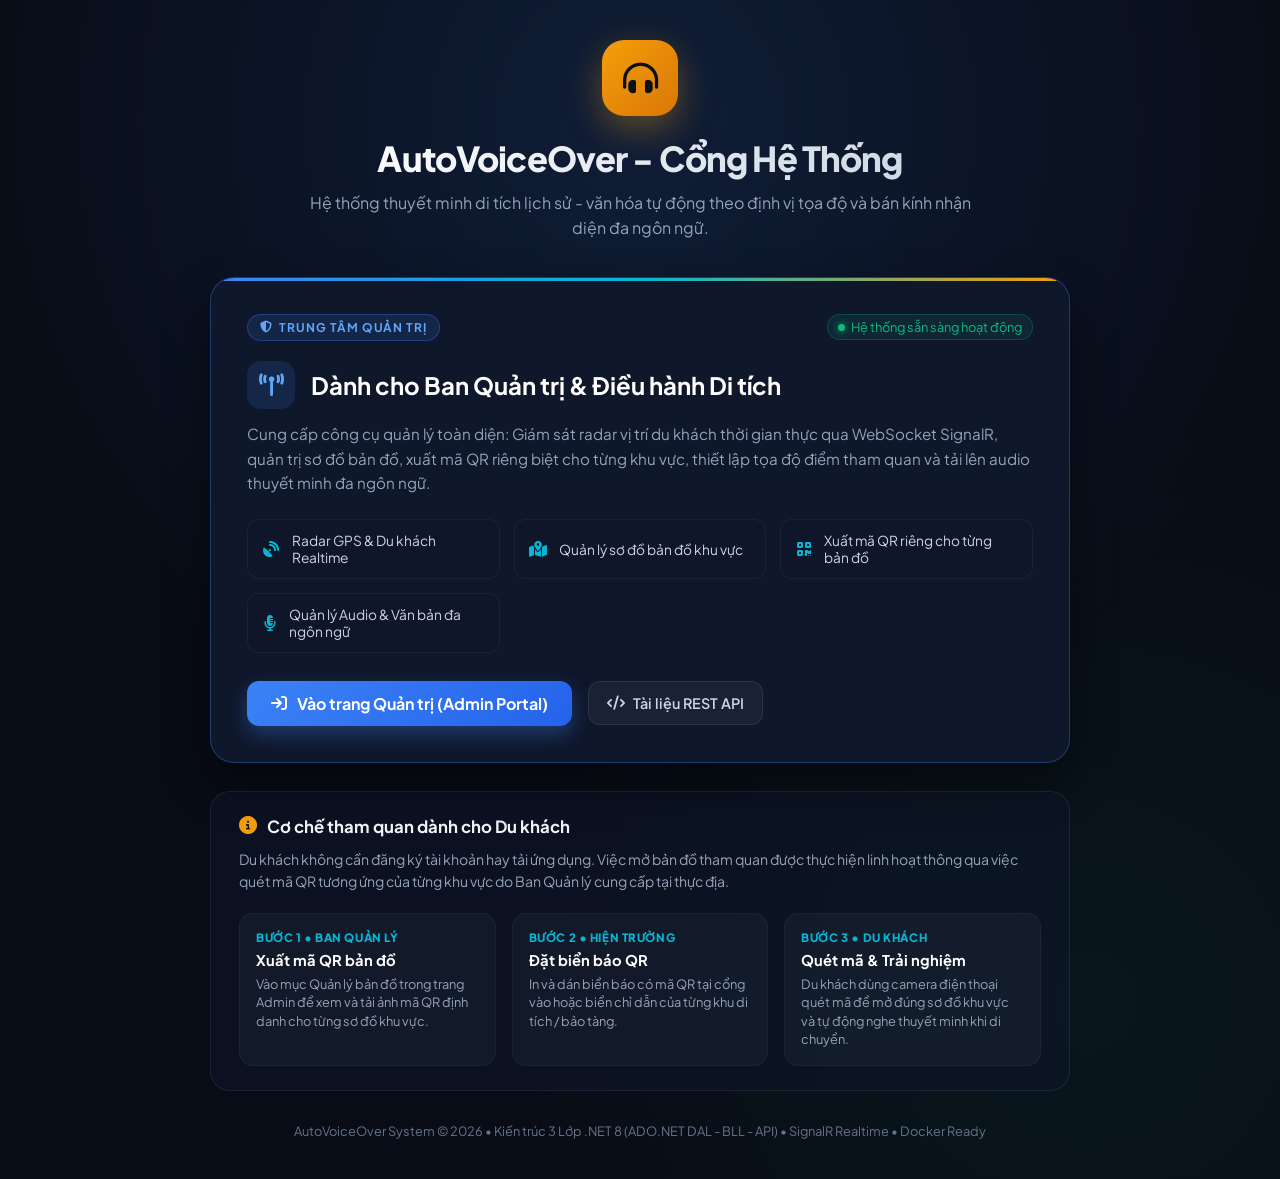
<file: src/AutoVoiceOver.Api/wwwroot/index.html>
<!DOCTYPE html>
<html lang="vi">
<head>
    <meta charset="UTF-8">
    <meta name="viewport" content="width=device-width, initial-scale=1.0">
    <title>AutoVoiceOver - Cổng Điều Hành & Quản Trị Hệ Thống</title>
    <!-- Google Fonts: Plus Jakarta Sans -->
    <link rel="preconnect" href="https://fonts.googleapis.com">
    <link rel="preconnect" href="https://fonts.gstatic.com" crossorigin>
    <link href="https://fonts.googleapis.com/css2?family=Plus+Jakarta+Sans:wght@300;400;500;600;700;800&display=swap" rel="stylesheet">
    <!-- FontAwesome 6.5.1 -->
    <link rel="stylesheet" href="https://cdnjs.cloudflare.com/ajax/libs/font-awesome/6.5.1/css/all.min.css">
    <style>
        :root {
            --bg-main: #080C16;
            --bg-card: #0F172A;
            --bg-card-hover: #131E35;
            --primary: #3B82F6;
            --primary-hover: #2563EB;
            --accent-gold: #F59E0B;
            --accent-cyan: #06B6D4;
            --accent-emerald: #10B981;
            --text-main: #F8FAFC;
            --text-muted: #94A3B8;
            --border-color: rgba(255, 255, 255, 0.08);
            --border-highlight: rgba(59, 130, 246, 0.35);
        }
        * { box-sizing: border-box; margin: 0; padding: 0; }
        body {
            font-family: 'Plus Jakarta Sans', system-ui, sans-serif;
            background-color: var(--bg-main);
            color: var(--text-main);
            min-height: 100vh;
            display: flex;
            flex-direction: column;
            align-items: center;
            justify-content: center;
            padding: 2.5rem 1.25rem;
            background-image: 
                radial-gradient(circle at 50% 10%, rgba(59, 130, 246, 0.15) 0%, transparent 55%),
                radial-gradient(circle at 85% 85%, rgba(16, 185, 129, 0.06) 0%, transparent 40%);
        }
        .portal-container {
            width: 100%;
            max-width: 860px;
            display: flex;
            flex-direction: column;
            align-items: center;
        }
        .portal-header {
            text-align: center;
            margin-bottom: 2.25rem;
            max-width: 680px;
        }
        .portal-logo-icon {
            width: 76px;
            height: 76px;
            border-radius: 22px;
            background: linear-gradient(135deg, var(--accent-gold) 0%, #D97706 100%);
            display: inline-flex;
            align-items: center;
            justify-content: center;
            font-size: 2.2rem;
            color: #0b0f19;
            margin-bottom: 1.25rem;
            box-shadow: 0 12px 35px rgba(245, 158, 11, 0.35);
        }
        .portal-header h1 {
            font-size: 2.15rem;
            font-weight: 800;
            letter-spacing: -0.025em;
            margin-bottom: 0.6rem;
            background: linear-gradient(to right, #FFFFFF, #CBD5E1);
            -webkit-background-clip: text;
            -webkit-text-fill-color: transparent;
        }
        .portal-header p {
            font-size: 1rem;
            color: var(--text-muted);
            line-height: 1.6;
        }

        /* Card Quản Trị Trung Tâm */
        .admin-main-card {
            background: var(--bg-card);
            border: 1px solid var(--border-highlight);
            border-radius: 24px;
            padding: 2.25rem;
            width: 100%;
            margin-bottom: 1.75rem;
            box-shadow: 0 20px 45px rgba(0, 0, 0, 0.45);
            position: relative;
            overflow: hidden;
            transition: all 0.3s ease;
        }
        .admin-main-card::before {
            content: '';
            position: absolute;
            top: 0;
            left: 0;
            right: 0;
            height: 3px;
            background: linear-gradient(90deg, var(--primary), var(--accent-cyan), var(--accent-gold));
        }
        .admin-card-header {
            display: flex;
            align-items: center;
            justify-content: space-between;
            margin-bottom: 1.25rem;
            flex-wrap: wrap;
            gap: 0.75rem;
        }
        .badge-admin {
            display: inline-flex;
            align-items: center;
            gap: 6px;
            background: rgba(59, 130, 246, 0.15);
            color: #60A5FA;
            border: 1px solid rgba(59, 130, 246, 0.3);
            font-size: 0.75rem;
            font-weight: 700;
            text-transform: uppercase;
            letter-spacing: 0.08em;
            padding: 5px 12px;
            border-radius: 9999px;
        }
        .system-status-indicator {
            display: inline-flex;
            align-items: center;
            gap: 6px;
            font-size: 0.8rem;
            color: var(--accent-emerald);
            background: rgba(16, 185, 129, 0.1);
            padding: 4px 10px;
            border-radius: 9999px;
            border: 1px solid rgba(16, 185, 129, 0.25);
        }
        .status-dot {
            width: 7px;
            height: 7px;
            border-radius: 50%;
            background-color: var(--accent-emerald);
            box-shadow: 0 0 8px var(--accent-emerald);
            animation: pulseDot 2s infinite;
        }
        @keyframes pulseDot {
            0%, 100% { opacity: 1; transform: scale(1); }
            50% { opacity: 0.5; transform: scale(0.85); }
        }

        .admin-title-row {
            display: flex;
            align-items: center;
            gap: 1rem;
            margin-bottom: 0.85rem;
        }
        .admin-icon {
            width: 48px;
            height: 48px;
            border-radius: 14px;
            background: rgba(59, 130, 246, 0.15);
            display: flex;
            align-items: center;
            justify-content: center;
            color: #60A5FA;
            font-size: 1.4rem;
            flex-shrink: 0;
        }
        .admin-title-row h2 {
            font-size: 1.5rem;
            font-weight: 700;
            color: #fff;
        }
        .admin-desc {
            font-size: 0.95rem;
            color: var(--text-muted);
            line-height: 1.6;
            margin-bottom: 1.5rem;
        }

        /* Danh sách chức năng quản lý */
        .feature-grid {
            display: grid;
            grid-template-columns: repeat(auto-fit, minmax(230px, 1fr));
            gap: 0.85rem;
            margin-bottom: 1.75rem;
        }
        .feature-item {
            background: rgba(15, 23, 42, 0.6);
            border: 1px solid rgba(255, 255, 255, 0.05);
            border-radius: 12px;
            padding: 0.75rem 0.9rem;
            display: flex;
            align-items: center;
            gap: 0.75rem;
            font-size: 0.86rem;
            color: #CBD5E1;
        }
        .feature-item i {
            color: var(--accent-cyan);
            font-size: 1rem;
            width: 18px;
            text-align: center;
        }

        /* Nút hành động chính */
        .action-row {
            display: flex;
            align-items: center;
            gap: 1rem;
            flex-wrap: wrap;
        }
        .btn-enter-admin {
            display: inline-flex;
            align-items: center;
            gap: 10px;
            background: linear-gradient(135deg, var(--primary) 0%, var(--primary-hover) 100%);
            color: #fff;
            text-decoration: none;
            font-weight: 700;
            font-size: 1rem;
            padding: 12px 24px;
            border-radius: 12px;
            box-shadow: 0 8px 20px rgba(59, 130, 246, 0.35);
            transition: all 0.2s ease;
        }
        .btn-enter-admin:hover {
            transform: translateY(-2px);
            box-shadow: 0 12px 25px rgba(59, 130, 246, 0.5);
            background: linear-gradient(135deg, #4F46E5 0%, var(--primary) 100%);
        }
        .btn-swagger {
            display: inline-flex;
            align-items: center;
            gap: 8px;
            background: rgba(30, 41, 59, 0.7);
            color: #CBD5E1;
            text-decoration: none;
            font-weight: 600;
            font-size: 0.9rem;
            padding: 12px 18px;
            border-radius: 12px;
            border: 1px solid var(--border-color);
            transition: all 0.2s ease;
        }
        .btn-swagger:hover {
            background: rgba(51, 65, 85, 0.8);
            color: #fff;
            border-color: rgba(255, 255, 255, 0.2);
        }

        /* Khung hướng dẫn cơ chế hoạt động cho Du khách */
        .visitor-guide-box {
            background: rgba(15, 23, 42, 0.5);
            border: 1px solid var(--border-color);
            border-radius: 20px;
            padding: 1.5rem 1.75rem;
            width: 100%;
        }
        .guide-header {
            display: flex;
            align-items: center;
            gap: 10px;
            margin-bottom: 0.75rem;
        }
        .guide-header i {
            color: var(--accent-gold);
            font-size: 1.15rem;
        }
        .guide-header h3 {
            font-size: 1.05rem;
            font-weight: 700;
            color: #F1F5F9;
        }
        .guide-desc {
            font-size: 0.88rem;
            color: var(--text-muted);
            line-height: 1.55;
            margin-bottom: 1.25rem;
        }
        .steps-row {
            display: grid;
            grid-template-columns: repeat(auto-fit, minmax(220px, 1fr));
            gap: 1rem;
        }
        .step-card {
            background: rgba(30, 41, 59, 0.4);
            border: 1px solid rgba(255, 255, 255, 0.04);
            border-radius: 14px;
            padding: 1rem;
            display: flex;
            flex-direction: column;
            gap: 6px;
        }
        .step-number {
            font-size: 0.72rem;
            font-weight: 800;
            color: var(--accent-cyan);
            text-transform: uppercase;
            letter-spacing: 0.05em;
        }
        .step-title {
            font-size: 0.92rem;
            font-weight: 700;
            color: #fff;
        }
        .step-detail {
            font-size: 0.8rem;
            color: var(--text-muted);
            line-height: 1.45;
        }

        .portal-footer {
            margin-top: 2rem;
            font-size: 0.8rem;
            color: #64748B;
            text-align: center;
        }
    </style>
</head>
<body>
    <div class="portal-container">
        <!-- Phần tiêu đề trang chủ -->
        <div class="portal-header">
            <div class="portal-logo-icon">
                <i class="fa-solid fa-headphones-simple"></i>
            </div>
            <h1>AutoVoiceOver - Cổng Hệ Thống</h1>
            <p>Hệ thống thuyết minh di tích lịch sử - văn hóa tự động theo định vị tọa độ và bán kính nhận diện đa ngôn ngữ.</p>
        </div>

        <!-- Khung Trung Tâm Quản Trị Dành Cho Ban Quản Lý -->
        <div class="admin-main-card">
            <div class="admin-card-header">
                <span class="badge-admin">
                    <i class="fa-solid fa-shield-halved"></i> Trung tâm Quản trị
                </span>
                <div class="system-status-indicator">
                    <div class="status-dot"></div>
                    <span>Hệ thống sẵn sàng hoạt động</span>
                </div>
            </div>

            <div class="admin-title-row">
                <div class="admin-icon">
                    <i class="fa-solid fa-tower-broadcast"></i>
                </div>
                <h2>Dành cho Ban Quản trị & Điều hành Di tích</h2>
            </div>

            <p class="admin-desc">
                Cung cấp công cụ quản lý toàn diện: Giám sát radar vị trí du khách thời gian thực qua WebSocket SignalR, quản trị sơ đồ bản đồ, xuất mã QR riêng biệt cho từng khu vực, thiết lập tọa độ điểm tham quan và tải lên audio thuyết minh đa ngôn ngữ.
            </p>

            <!-- Lưới các chức năng chính -->
            <div class="feature-grid">
                <div class="feature-item">
                    <i class="fa-solid fa-satellite-dish"></i>
                    <span>Radar GPS & Du khách Realtime</span>
                </div>
                <div class="feature-item">
                    <i class="fa-solid fa-map-location-dot"></i>
                    <span>Quản lý sơ đồ bản đồ khu vực</span>
                </div>
                <div class="feature-item">
                    <i class="fa-solid fa-qrcode"></i>
                    <span>Xuất mã QR riêng cho từng bản đồ</span>
                </div>
                <div class="feature-item">
                    <i class="fa-solid fa-microphone-lines"></i>
                    <span>Quản lý Audio & Văn bản đa ngôn ngữ</span>
                </div>
            </div>

            <!-- Các nút chuyển hướng -->
            <div class="action-row">
                <a href="/admin/" class="btn-enter-admin">
                    <i class="fa-solid fa-arrow-right-to-bracket"></i>
                    Vào trang Quản trị (Admin Portal)
                </a>
                <a href="/swagger" class="btn-swagger" target="_blank" title="Mở Swagger API Documentation">
                    <i class="fa-solid fa-code"></i>
                    Tài liệu REST API
                </a>
            </div>
        </div>

        <!-- Khung giải thích quy trình tham quan dành cho Du khách -->
        <div class="visitor-guide-box">
            <div class="guide-header">
                <i class="fa-solid fa-circle-info"></i>
                <h3>Cơ chế tham quan dành cho Du khách</h3>
            </div>
            <p class="guide-desc">
                Du khách không cần đăng ký tài khoản hay tải ứng dụng. Việc mở bản đồ tham quan được thực hiện linh hoạt thông qua việc quét mã QR tương ứng của từng khu vực do Ban Quản lý cung cấp tại thực địa.
            </p>

            <div class="steps-row">
                <div class="step-card">
                    <div class="step-number">Bước 1 • Ban Quản Lý</div>
                    <div class="step-title">Xuất mã QR bản đồ</div>
                    <div class="step-detail">Vào mục Quản lý bản đồ trong trang Admin để xem và tải ảnh mã QR định danh cho từng sơ đồ khu vực.</div>
                </div>

                <div class="step-card">
                    <div class="step-number">Bước 2 • Hiện Trường</div>
                    <div class="step-title">Đặt biển báo QR</div>
                    <div class="step-detail">In và dán biển báo có mã QR tại cổng vào hoặc biển chỉ dẫn của từng khu di tích / bảo tàng.</div>
                </div>

                <div class="step-card">
                    <div class="step-number">Bước 3 • Du Khách</div>
                    <div class="step-title">Quét mã & Trải nghiệm</div>
                    <div class="step-detail">Du khách dùng camera điện thoại quét mã để mở đúng sơ đồ khu vực và tự động nghe thuyết minh khi di chuyển.</div>
                </div>
            </div>
        </div>

        <!-- Footer -->
        <div class="portal-footer">
            <p>AutoVoiceOver System &copy; 2026 • Kiến trúc 3 Lớp .NET 8 (ADO.NET DAL - BLL - API) • SignalR Realtime • Docker Ready</p>
        </div>
    </div>
</body>
</html>
</file>
